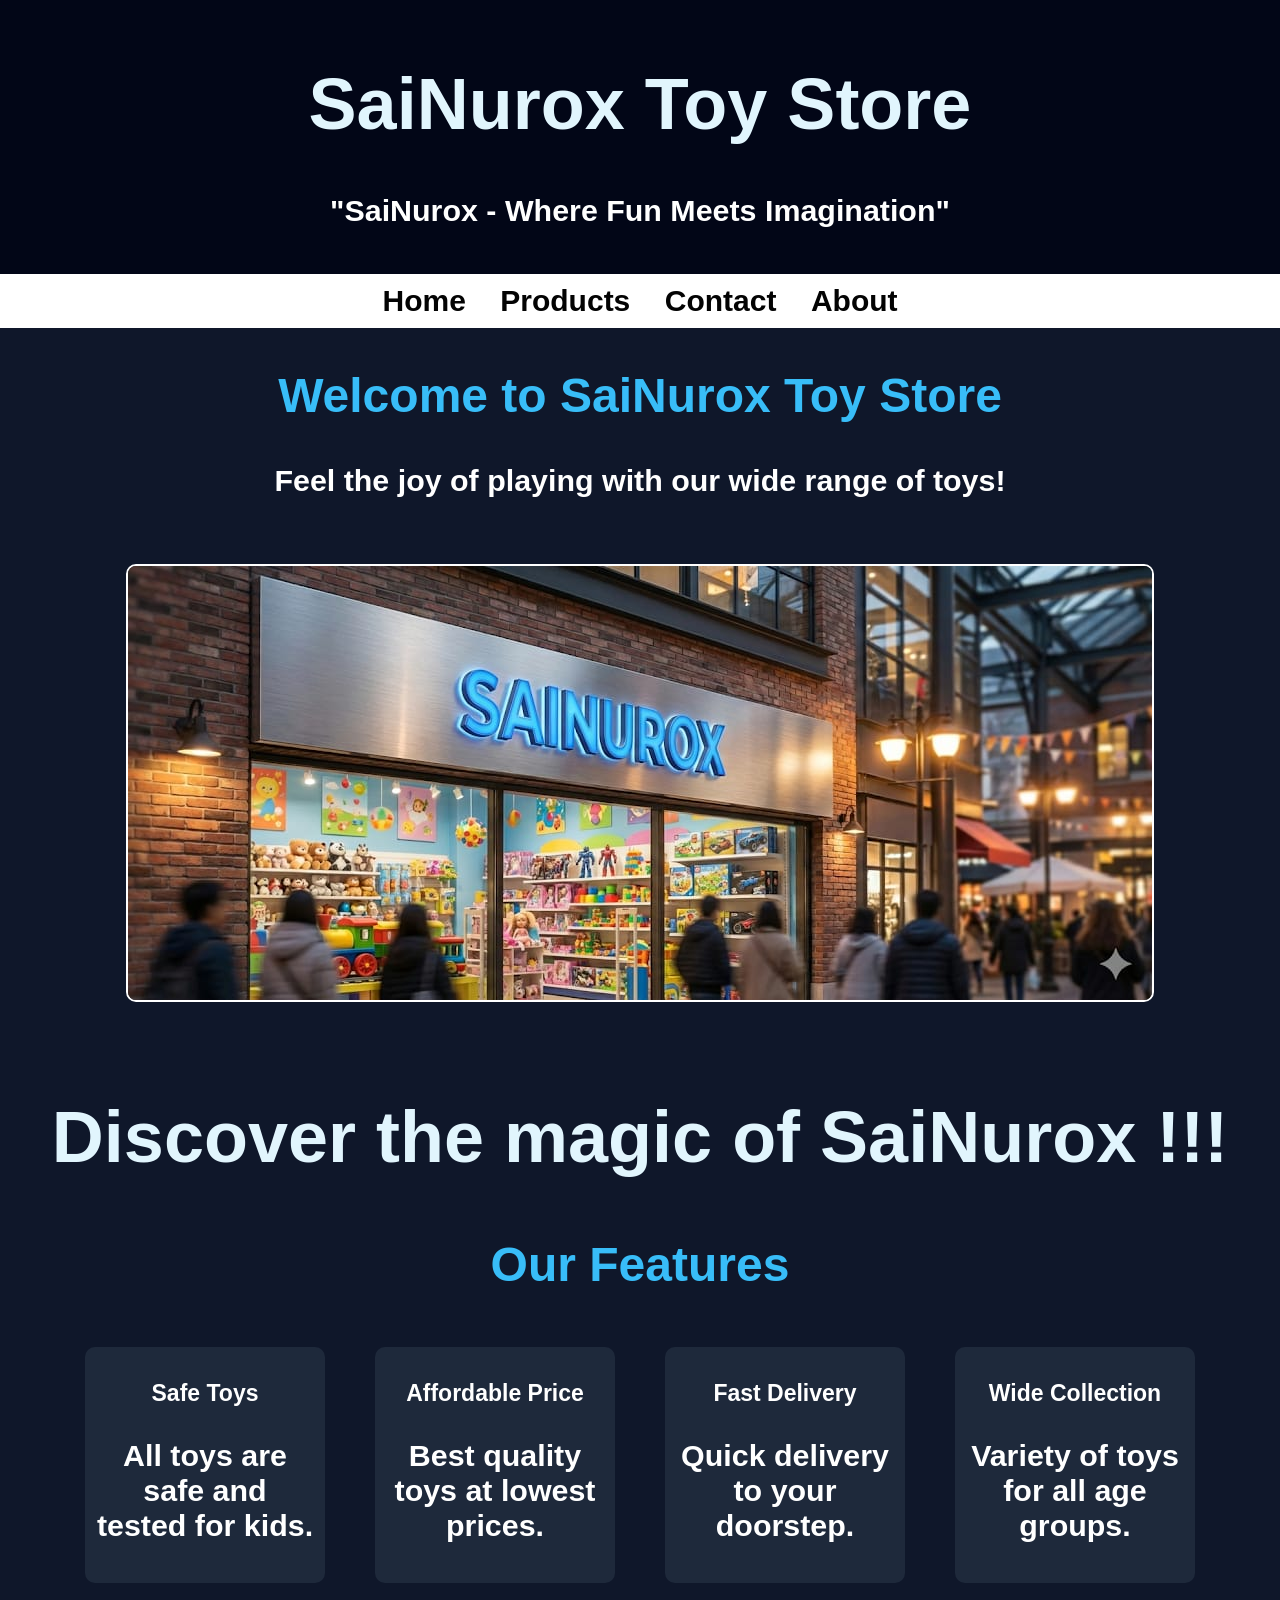
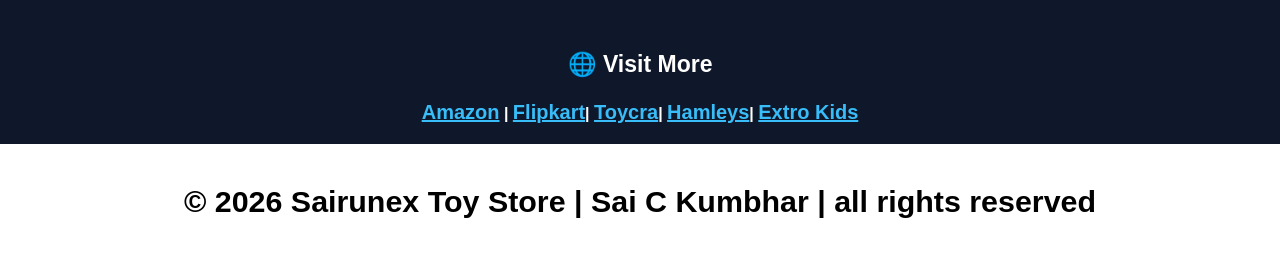
<file: index.html>
<!DOCTYPE html>
<html>

<head>
    <meta charset="UTF-8">
    <meta name="viewport" content="width=device-width, initial-scale=1.0">
    
    <title> SaiNurox Toy Store</title>
    <link rel="stylesheet" href="style.css">
</head>

<body>

    <header>
        <h1>SaiNurox Toy Store</h1>
        <p>"SaiNurox - Where Fun Meets Imagination"</p>
    </header>

    <nav>
        <a href="index.html">Home</a>
        <a href="products.html">Products</a>
        <a href="contact.html">Contact</a>
         <a href="about.html">About</a>
    </nav>

    <h2 align="center">Welcome  to SaiNurox Toy Store</h2>
    <p>Feel the joy of playing with our wide range of toys!</p><br><br>

    <center>
        <img src="store.jpeg" class="poster" width="80%">
    </center>

    <section style="padding:30px; text-align:center;">

        <div class="title_feature">

            <h1 class="Head_line">Discover the magic of SaiNurox !!!</h1>
            <h2> Our Features</h2>

            <div class="feature">
                <div class="card">
                    <h3> Safe Toys</h3>
                    <p>All toys are safe and tested for kids.</p>
                </div>

                <div class="card">
                    <h3> Affordable Price</h3>
                    <p>Best quality toys at lowest prices.</p>
                </div>

                <div class="card">
                    <h3> Fast Delivery</h3>
                    <p>Quick delivery to your doorstep.</p>
                </div>

                <div class="card">
                    <h3> Wide Collection</h3>
                    <p>Variety of toys for all age groups.</p>
                </div>
            </div>

    </section>

    <section align="center">
        <h3>🌐 Visit More</h3>
        <a href="https://www.amazon.in" target="_blank">Amazon</a> |
        <a href="https://www.flipkart.com" target="_blank">Flipkart</a>|
        <a href="https://toycra.com/" target="_blank">Toycra</a>|
        <a href="https://hamleys.in/" target="_blank">Hamleys</a>|
        <a href="https://extrokids.com/" target="_blank">Extro Kids</a>

    </section>

    <footer>
    <p>© 2026 Sairunex Toy Store | Sai C Kumbhar | all rights reserved </p>
    </footer>

</body>

</html>
</file>
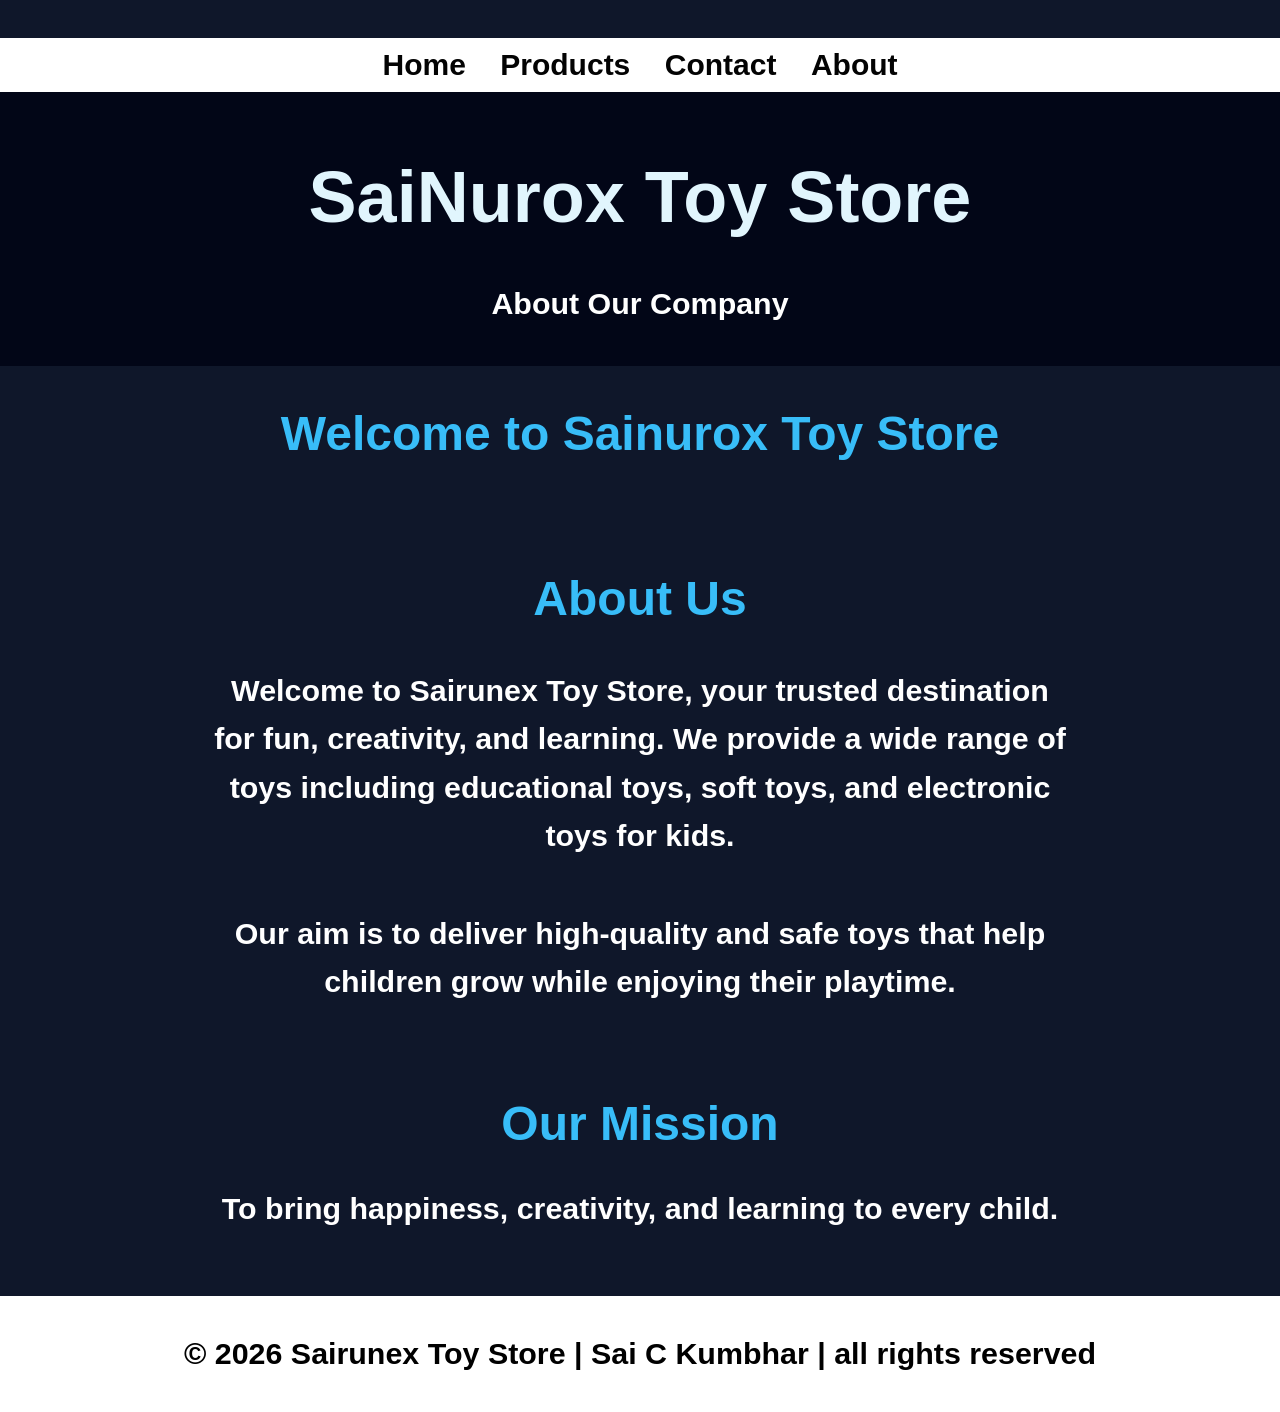
<file: about.html>
<!DOCTYPE html>
<html>
<head>
    <title>About Us - Sainurox</title>
    <link rel="stylesheet" href="style.css">
</head>

    <style>
     nav{
        background: #ffffff;
    text-align: center;
    padding: 10px;
    margin-top: 3%;
    }
   </style>

<body>

    
<!-- NAVBAR (LINKED PAGES) -->
<nav>
    <a href="index.html">Home</a>
    <a href="products.html">Products</a>
    <a href="contact.html">Contact</a>
    <a href="about.html">About</a>
</nav>

<!-- HEADER -->
<header>
    <h1>SaiNurox Toy Store</h1>
    <p>About Our Company</p>
</header>

<center><h2> Welcome to Sainurox Toy Store </h2></center>

<!-- ABOUT SECTION -->
<section style="text-align:center; padding:30px;">

    <h2>About Us</h2>

    <p style="width:70%; margin:auto; line-height:1.6;">
        Welcome to <b>Sairunex Toy Store</b>, your trusted destination for 
        fun, creativity, and learning. We provide a wide range of toys 
        including educational toys, soft toys, and electronic toys for kids.
        <br><br>
        Our aim is to deliver high-quality and safe toys that help children 
        grow while enjoying their playtime.
    </p>

</section>

<!-- MISSION -->
<section style="text-align:center; padding:20px;">
    <h2> Our Mission</h2>
    <p>
        To bring happiness, creativity, and learning to every child.
    </p>
</section>

<!-- FOOTER -->
<footer>
    <p>© 2026 Sairunex Toy Store | Sai C Kumbhar | all rights reserved </p>
</footer>

</body>
</file>
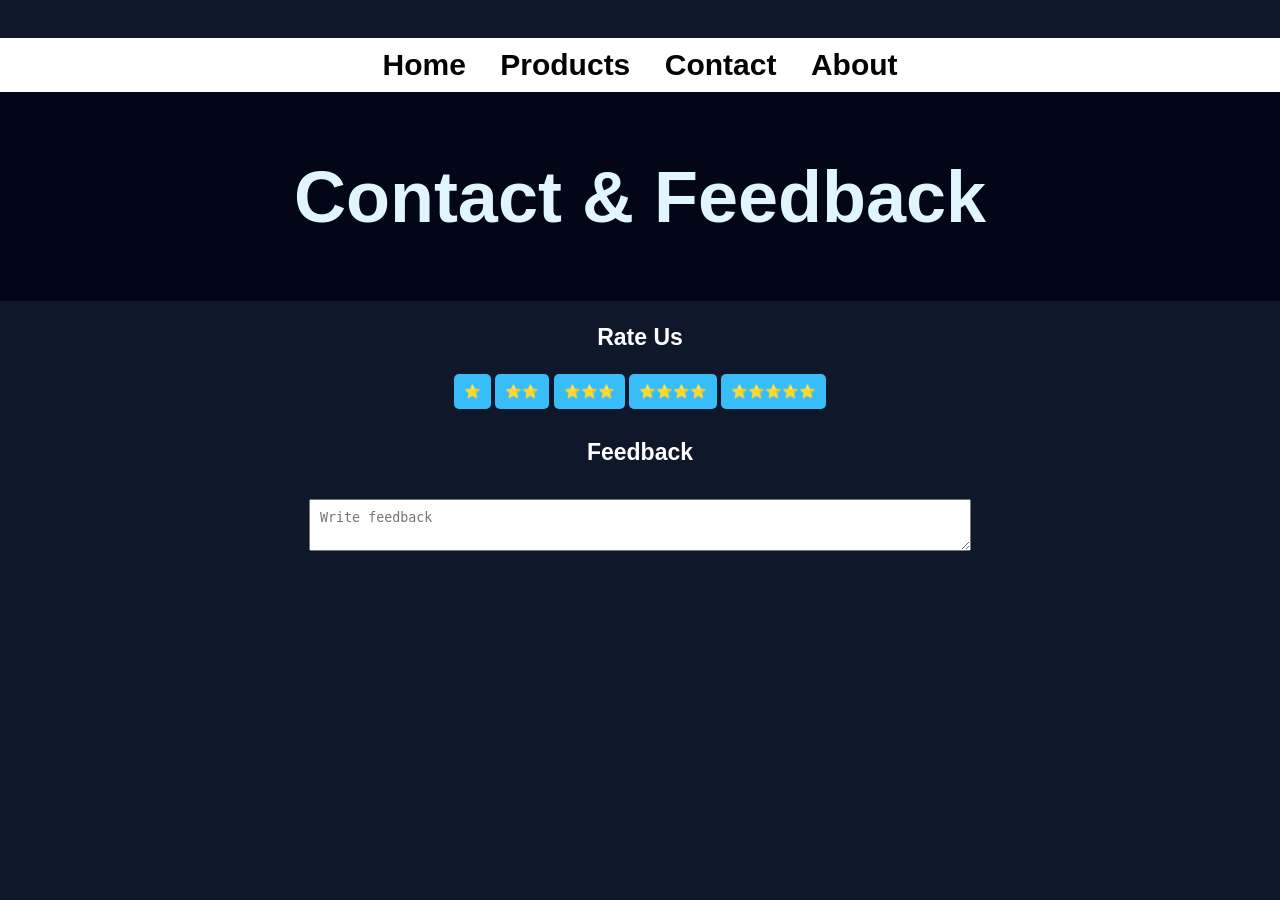
<file: contact.html>
<!DOCTYPE html>
<html>
<head>
    <title>Contact</title>
    <link rel="stylesheet" href="style.css">
</head>

<style>
     nav{
        background: #ffffff;
    text-align: center;
    padding: 10px;
    margin-top: 3%;
    }
</style>

<body>

    <nav>
        <a href="index.html">Home</a>
        <a href="products.html">Products</a>
        <a href="contact.html">Contact</a>
        <a href="about.html">About</a>
    </nav>

<header>
    <h1>Contact & Feedback</h1>
</header>

<center>

<h3>Rate Us</h3>

<button onclick="rate(1)">⭐</button>
<button onclick="rate(2)">⭐⭐</button>
<button onclick="rate(3)">⭐⭐⭐</button>
<button onclick="rate(4)">⭐⭐⭐⭐</button>
<button onclick="rate(5)">⭐⭐⭐⭐⭐</button>

<p id="ratingText"></p>

<h3>Feedback</h3>

<textarea placeholder="Write feedback"></textarea>

</center>


<script src="script.js"></script>

</body>
</html>
</file>
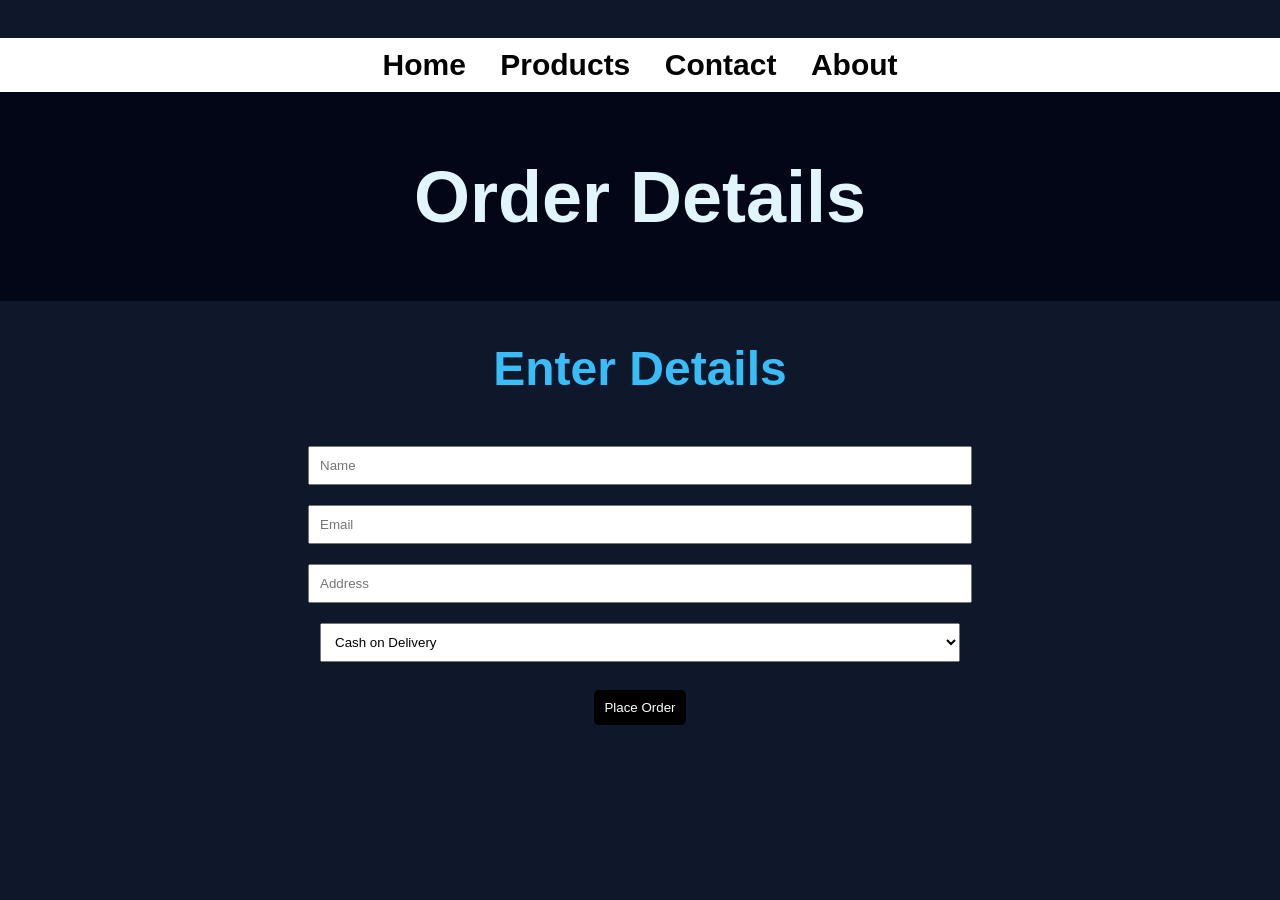
<file: Order.html>
<!DOCTYPE html>
<html>

<head>
    <title>Order</title>
    <link rel="stylesheet" href="style.css">
</head>

<style>
    nav{
        background: #ffffff;
    text-align: center;
    padding: 10px;
    margin-top: 3%;
    }

    /* BUTTON */
button {
    background: #000000;
    color: white;
    padding: 10px;
    border: none;
    border-radius: 5px;
    cursor: pointer;
}

button:hover {
    background: #3b3a3acb;
    transform: scale(1.1);
}
</style>

<body>

    <nav>
        <a href="index.html">Home</a>
        <a href="products.html">Products</a>
        <a href="contact.html">Contact</a>
        <a href="about.html">About</a>
    </nav>

    <header>
        <h1>Order Details</h1>
    </header>

    <center>

        <h2>Enter Details</h2>

        <form onsubmit="placeOrder(); return false;">
            <input type="text" placeholder="Name" required><br>
            <input type="email" placeholder="Email" required><br>
            <input type="text" placeholder="Address" required><br>

            <select>
                <option>Cash on Delivery</option>
                <option>UPI</option>
                <option>Credit/Debit Card</option>
                <option>Wallet</option>
                <option>Net Banking</option>
            </select><br>

           <br> <button type="submit">Place Order</button>
        </form>

    </center>

    <script src="script.js"></script>

</body>

</html>
</file>
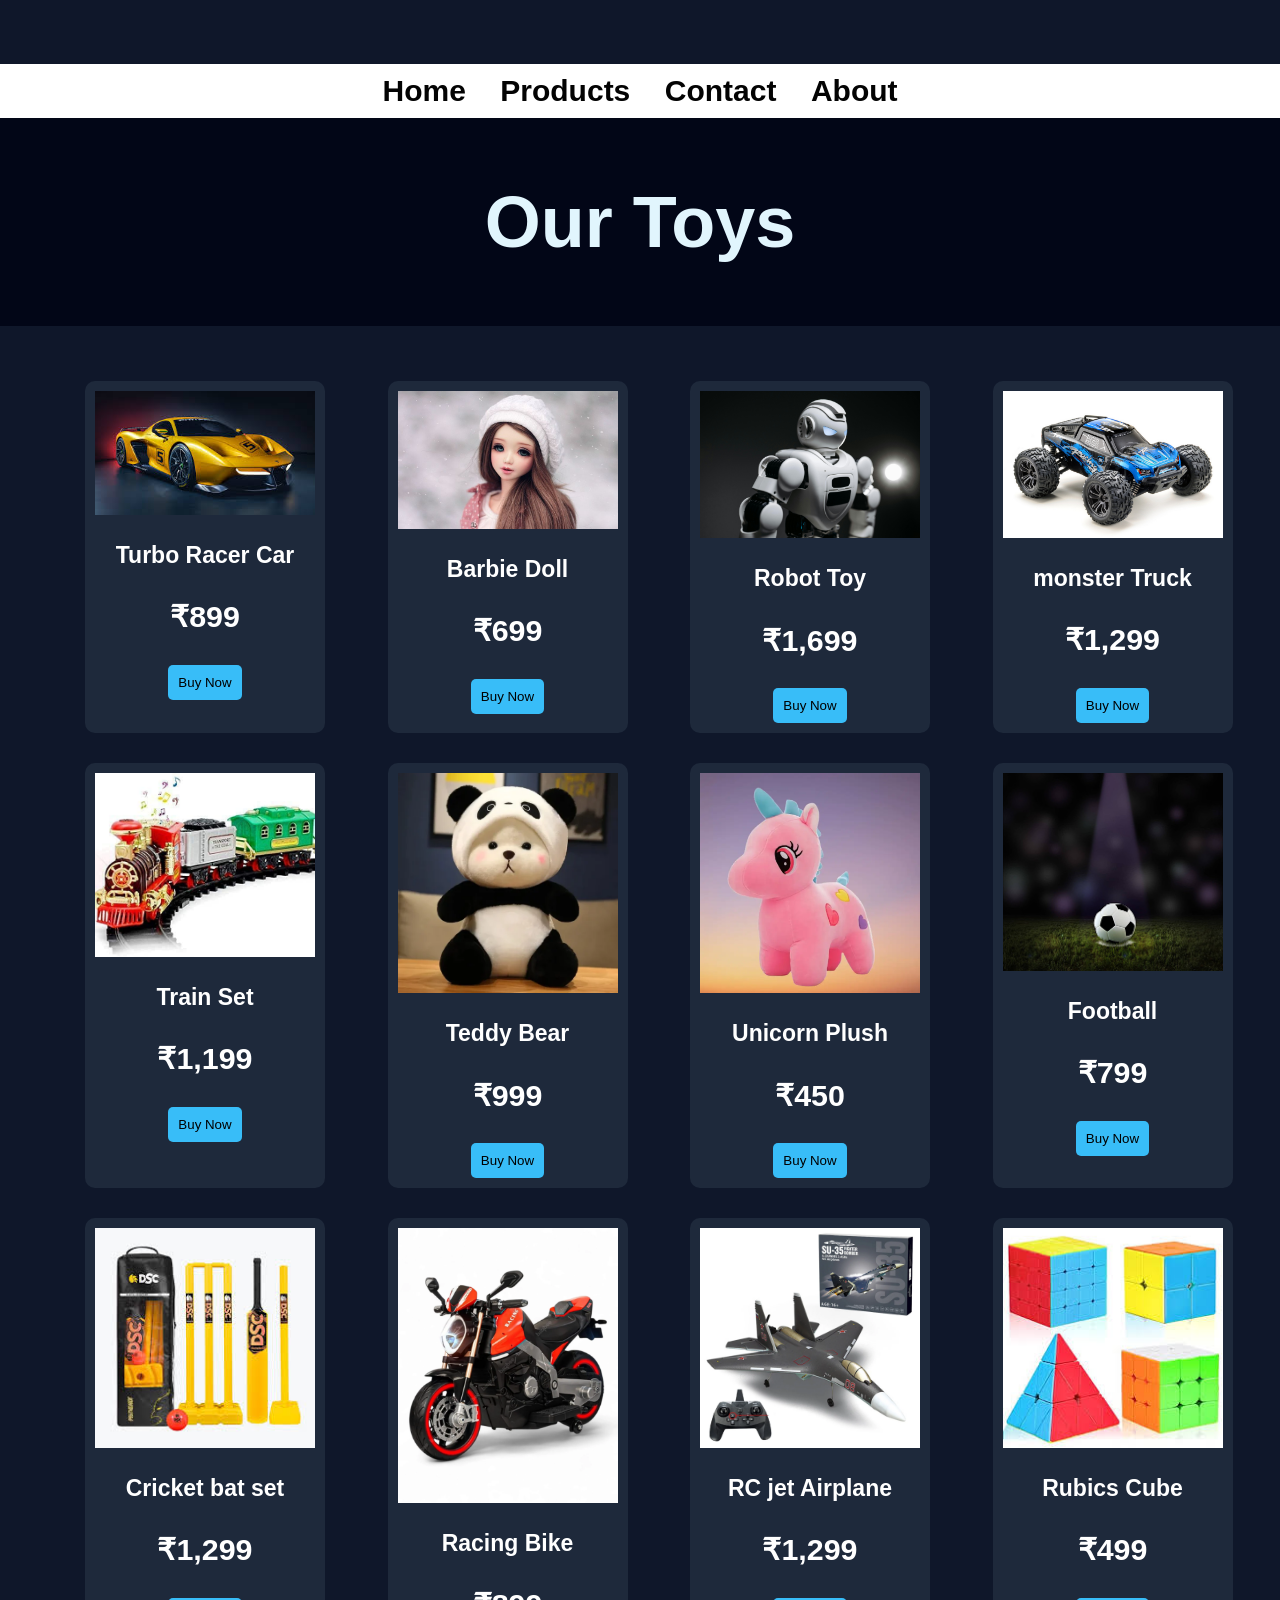
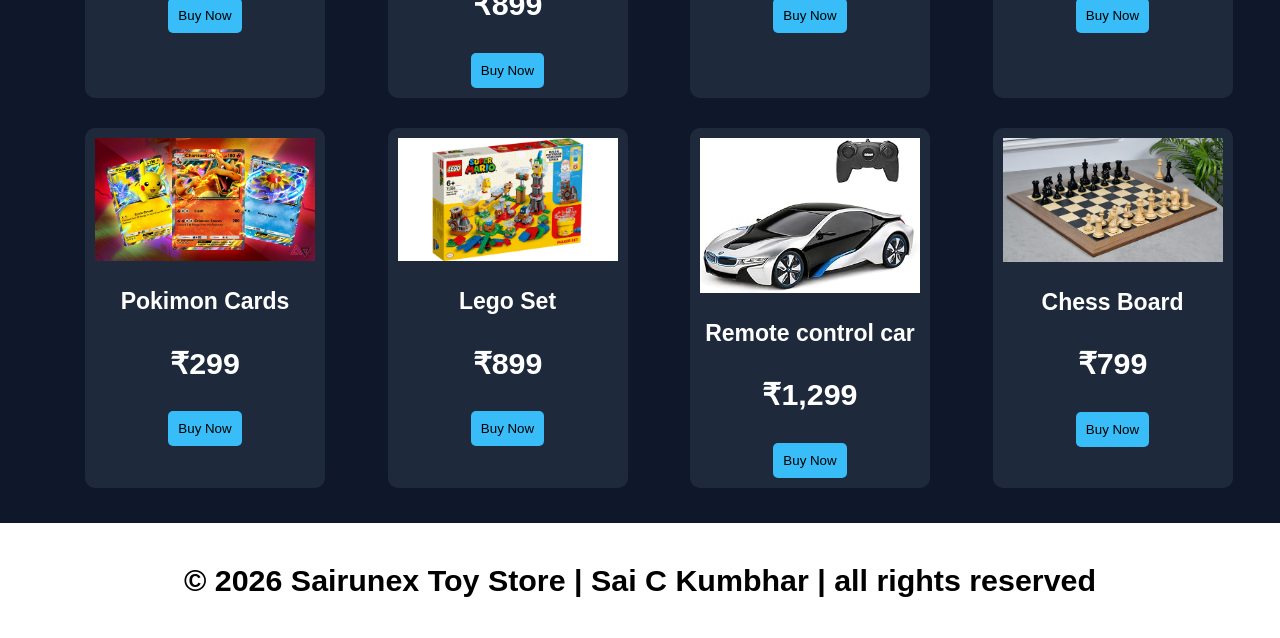
<file: products.html>
<!DOCTYPE html>
<html>

<head>
    <title>Products</title>
    <link rel="stylesheet" href="style.css">
</head>
<style>
    nav{
        background: #ffffff;
    text-align: center;
    padding: 10px;
    margin-top: 5%;
    }
</style>

<body>

     <nav>
        <a href="index.html">Home</a>
        <a href="products.html">Products</a>
        <a href="contact.html">Contact</a>
        <a href="about.html">About</a>
    </nav>

    <header>
        <h1>Our Toys</h1>
    </header>

    <!-- PRODUCTS -->
    <section>
        <div class="pro-container">
            <div class="card">
                <img src="RC_turbo_car.jfif">
                <h3>Turbo Racer Car</h3>
                <p>₹899</p>
                <a href="Order.html"><button>Buy Now</button></a>
            </div>

            <div class="card">
                <img src="Barbie_doll-2.jpg">
                <h3>Barbie Doll</h3>
                <p>₹699</p>
                <a href="Order.html"><button>Buy Now</button></a>
            </div>

            <div class="card">
                <img src="Robot.jpeg">
                <h3>Robot Toy</h3>
                <p>₹1,699</p>
               <a href="Order.html"><button>Buy Now</button></a>
            </div>

            <div class="card">
                <img src="monster_truck.jfif">
                <h3>monster Truck</h3>
                <p>₹1,299</p>
                <a href="Order.html"><button>Buy Now</button></a>
            </div>

            <div class="card">
                <img src="train-set.jpg">
                <h3>Train Set</h3>
                <p>₹1,199</p>
                <a href="Order.html"><button>Buy Now</button></a>
            </div>

            <div class="card">
                <img src="teddy-2.webp">
                <h3>Teddy Bear</h3>
                <p>₹999</p>
                <a href="Order.html"><button>Buy Now</button></a>
            </div>

            <div class="card">
                <img src="unicorn.webp">
                <h3>Unicorn Plush</h3>
                <p>₹450</p>
               <a href="Order.html"><button>Buy Now</button></a>
            </div>

            <div class="card">
                <img src="football.jpg">
                <h3>Football</h3>
                <p>₹799</p>
               <a href="Order.html"><button>Buy Now</button></a>
            </div>

            <div class="card">
                <img src="cricket-set.jfif">
                <h3>Cricket bat set</h3>
                <p>₹1,299</p>
                <a href="Order.html"><button>Buy Now</button></a>
            </div>

            <div class="card">
                <img src="racing_bike.webp">
                <h3>Racing Bike</h3>
                <p>₹899</p>
              <a href="Order.html"><button>Buy Now</button></a>
            </div>

            <div class="card">
                <img src="rc jet airplane.webp">
                <h3>RC jet Airplane</h3>
                <p>₹1,299</p>
                <a href="Order.html"><button>Buy Now</button></a>
            </div>

            <div class="card">
                <img src="cubes.jfif">
                <h3>Rubics Cube</h3>
                <p>₹499</p>
               <a href="Order.html"><button>Buy Now</button></a>
            </div>

            <div class="card">
                <img src="poki_cards.avif">
                <h3>Pokimon Cards</h3>
                <p>₹299</p>
               <a href="Order.html"><button>Buy Now</button></a>
            </div>

            <div class="card">
                <img src="lego_set.avif">
                <h3>Lego Set</h3>
                <p>₹899</p>
                <a href="Order.html"><button>Buy Now</button></a>
            </div>

            <div class="card">
                <img src="remote_car-1.jpg">
                <h3>Remote control car</h3>
                <p>₹1,299</p>
               <a href="Order.html"><button>Buy Now</button></a>
            </div>

            <div class="card">
                <img src="chess.webp">
                <h3>Chess Board</h3>
                <p>₹799</p>
               <a href="Order.html"><button>Buy Now</button></a>
            </div>
        </div>
    </section>

    <footer>
    <p>© 2026 Sairunex Toy Store | Sai C Kumbhar | all rights reserved </p>
    </footer>

</body>

</html>
</file>
<file: style.css>
body {
    margin: 0;
    font-family: Roboto,sans-serif;
    background: #0f172a; /* dark blue-black */
    color: white;
    font-weight: bold; 
}

/* HEADER */
header {
    background: #020617;
    padding: 15px;
    text-align: center;
}

h3
{
    font-size: 23px;
}

h2
{
    color: #38bdf8;
    font-size: 3.0em;
}

h1 {
    animation: slideDown 1s ease, glow 2s infinite alternate;
    color: #e1f5fd;
    font-size: 4.5em;
}

@keyframes slideDown {
    from {
        transform: translateY(-50px);
        opacity: 0;
    }
    to {
        transform: translateY(0);
        opacity: 1;
    }
}

@keyframes glow {
    from {
        text-shadow: 0 0 5px #38bdf8;
    }
    to {
        text-shadow: 0 0 20px #38bdf8;
    }
}
/* NAVBAR */
nav {
    background: #ffffff;
    text-align: center;
    padding: 10px;
}

nav a {
    color: #030303;
    margin: 15px;
    font-size: 30px;
    text-decoration: none;
}

nav a:hover {
    color: rgb(0, 162, 255);
}

/* BUTTON */
button {
    background: #38bdf8;
    color: black;
    padding: 10px;
    border: none;
    border-radius: 5px;
    cursor: pointer;
}

button:hover {
    background: #0ea5e9;
    transform: scale(1.1);
}

/* PRODUCT CARD */
.card {
    width: 220px;
    margin: 15px;
    padding: 10px;
    background: #1e293b;
    gap: 20px;
    border-radius: 10px;
    text-align: center;
    transition: 0.3s;
}

.card:hover {
    transform: translateY(-10px);
    box-shadow: 0 0 15px #38bdf8;
}

.card img {
    width: 100%;
}

.pro-container
{
    display: grid;
    grid-template-columns: repeat(4,1fr);
    margin-left: 70px;
    margin-top: 40px;
}

/* FORM */
input, textarea, select {
    width: 50%;
    padding: 10px;
    margin: 10px;
}

/* FOOTER */
footer {
    background: #ffffff;
    text-align: center;
    padding: 10px;
    margin-top: 20px;
    color: black;
}

a
{
    color: #38bdf8;
    font-size: 20px;
}

p
{
    font-size: 1.9em;
    text-align: center;
}

.feature
{
    display: flex;
    justify-content: center;
    flex-wrap: wrap;
    gap: 20px;
}

.poster
{
    border-radius: 10px;
    border: 2px solid #ffffff;
      transition: 0.3s;
}
.poster:hover
{
    transform: translateY(-10px);
    box-shadow: 0 0 40px #38bdf8;
}
</file>
